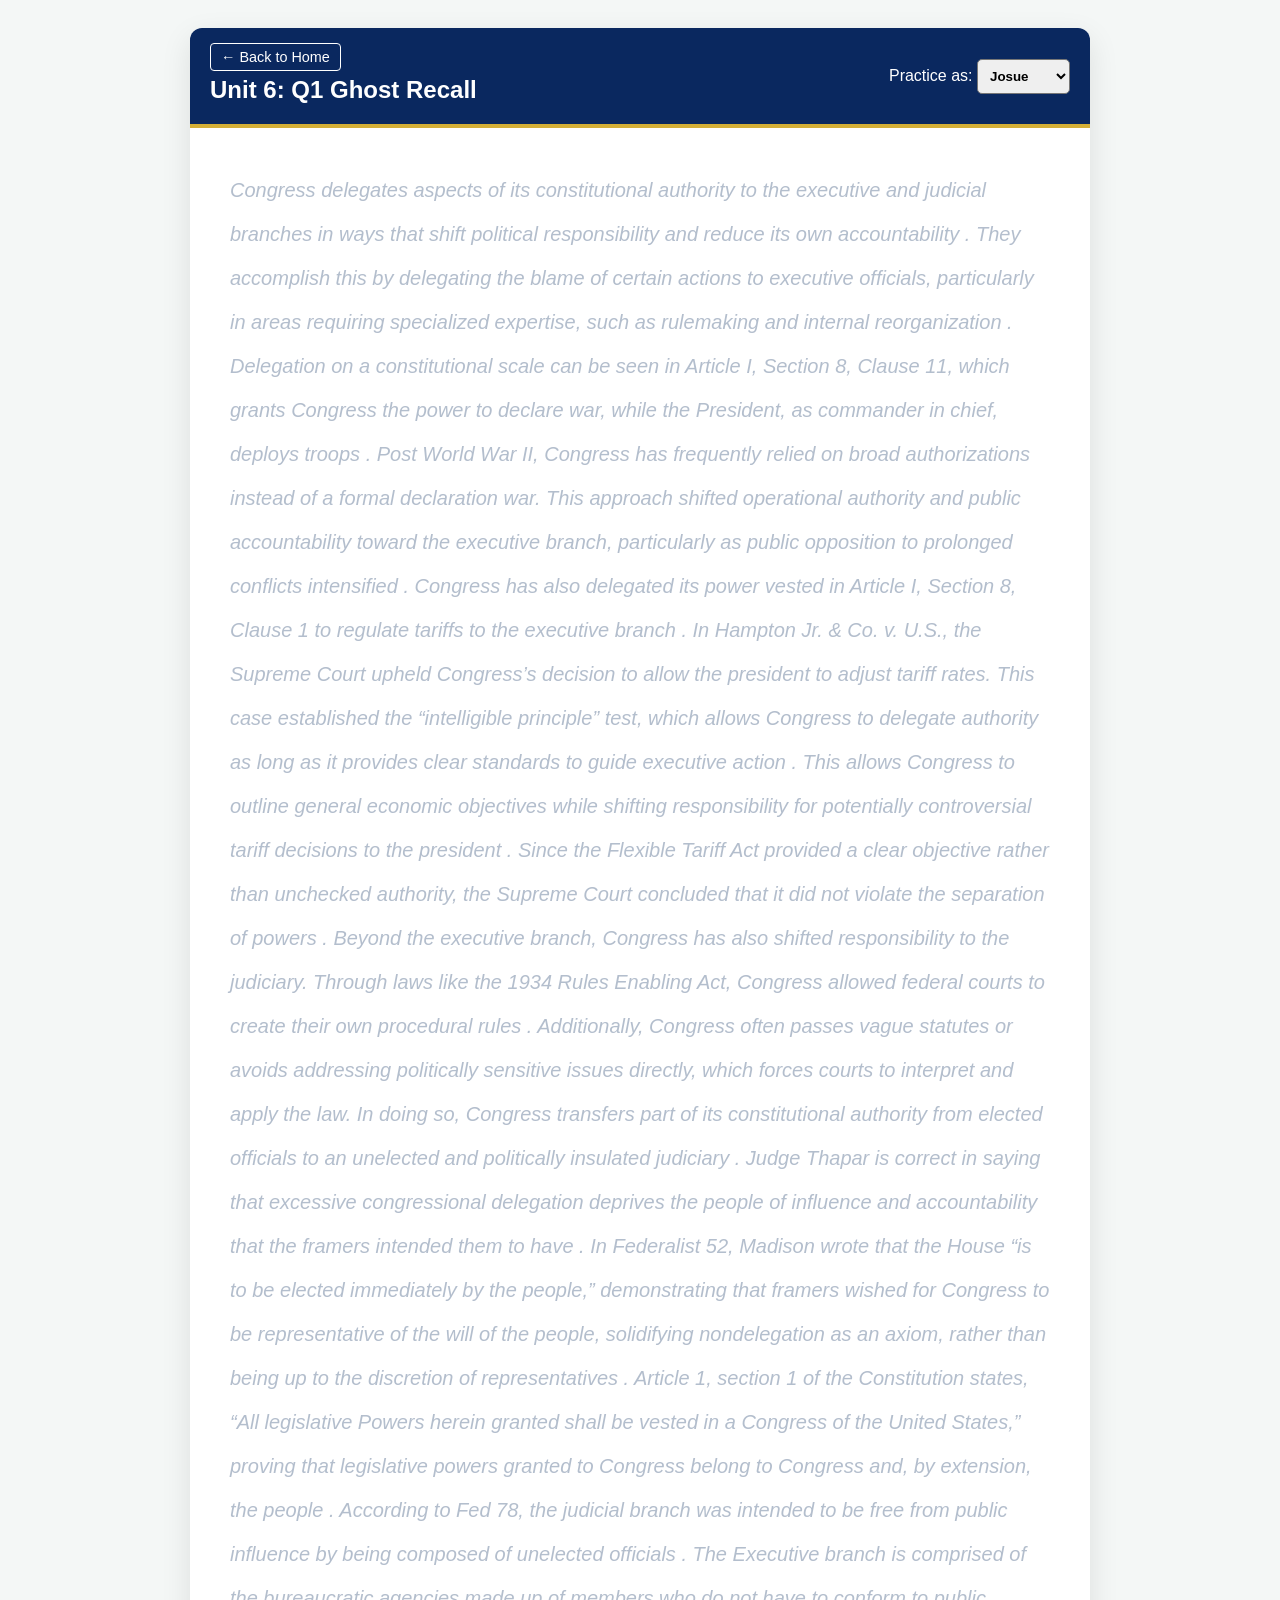
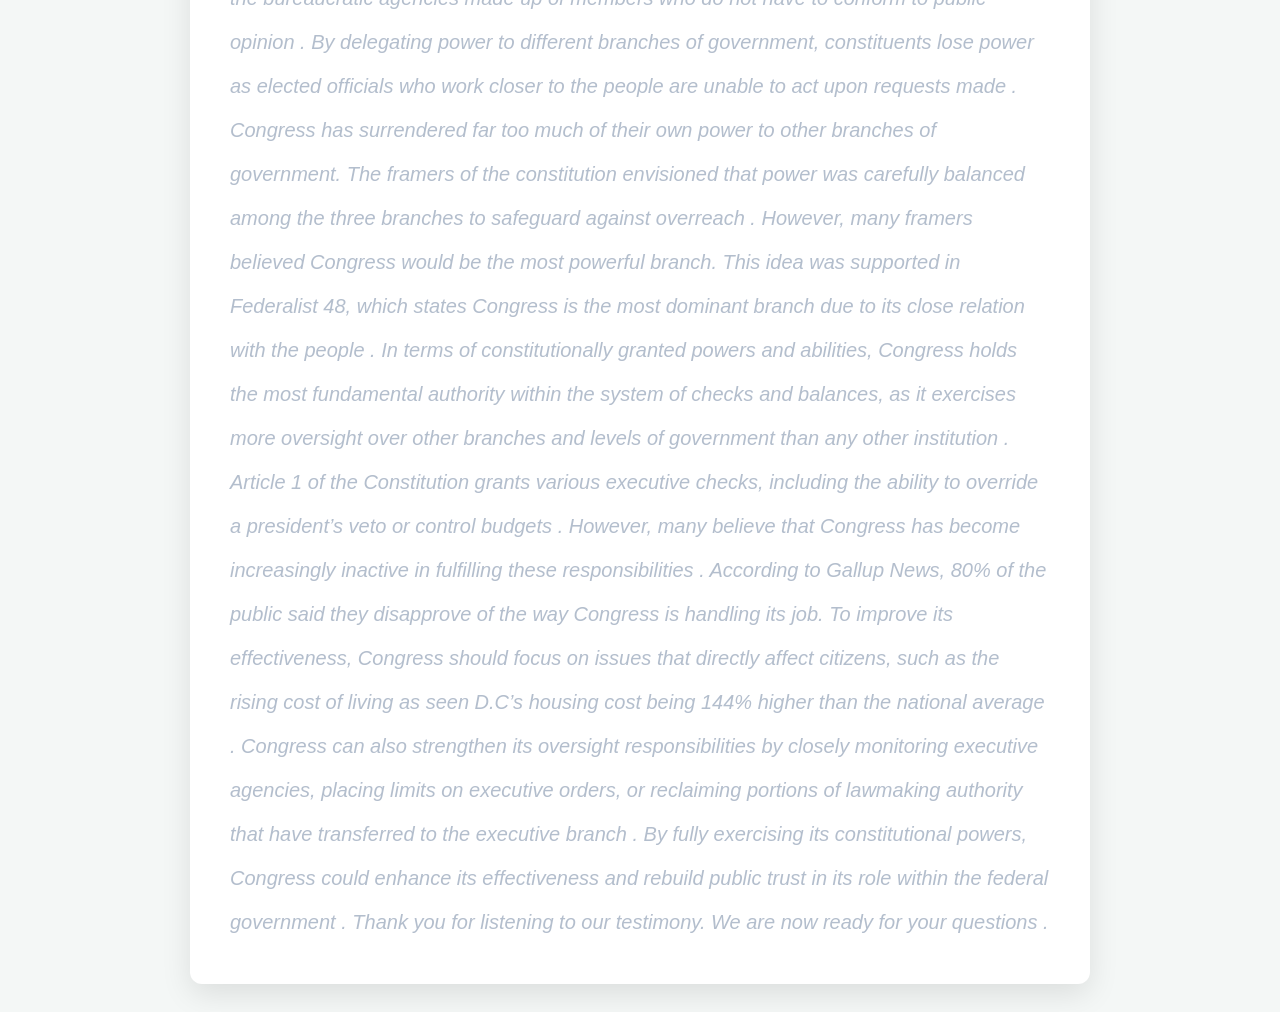
<file: about.html>
<!DOCTYPE html>
<html lang="en">
<head>
    <meta charset="UTF-8">
    <meta name="viewport" content="width=device-width, initial-scale=1.0">
    <title>Q1 Ghost Recall</title>
    <style>
        body { font-family: 'Segoe UI', sans-serif; background: #f4f7f6; padding: 20px; }
        .recall-container { max-width: 900px; margin: auto; background: white; border-radius: 12px; box-shadow: 0 10px 30px rgba(0,0,0,0.1); overflow: hidden; }
        .header { background: #0A285F; color: white; padding: 20px; display: flex; justify-content: space-between; align-items: center; border-bottom: 4px solid #D4AF37; }
        .controls select { padding: 8px; border-radius: 5px; font-weight: bold; }
        #scriptDisplay { padding: 40px; line-height: 2.2; font-size: 1.25rem; min-height: 500px; }
        .blurred { background: #cbd5e1; color: transparent; border-radius: 4px; transition: 0.3s; cursor: help; padding: 0 3px; border-bottom: 2px solid #94a3b8; }
        .blurred:hover { color: #0A285F; background: transparent; }
        .cue { color: #94a3b8; font-style: italic; opacity: 0.7; }
        .back-btn { color: white; text-decoration: none; font-size: 0.9rem; border: 1px solid white; padding: 5px 10px; border-radius: 4px; }
    </style>
</head>
<body>

<div class="recall-container">
    <div class="header">
        <div>
            <a href="index.html" class="back-btn">← Back to Home</a>
            <h2 style="margin: 10px 0 0 0;">Unit 6: Q1 Ghost Recall</h2>
        </div>
        <div class="controls">
            <label>Practice as:</label>
            <select id="ghostMemberSelect" onchange="renderGhostScript()">
<option value="Josue">Josue</option>
<option value="Emmalie">Emmalie</option>
<option value="Brooks">Brooks</option>
<option value="Naomi">Naomi</option>
</select>
        </div>
    </div>

    <div id="scriptDisplay"></div>
</div>

<script>
    const fullScript = `Congress delegates aspects of its constitutional authority to the executive and judicial branches in ways that shift political responsibility and reduce its own accountability(Sarah). They accomplish this by delegating the blame of certain actions to executive officials, particularly in areas requiring specialized expertise, such as rulemaking and internal reorganization(Evan). Delegation on a constitutional scale can be seen in Article I, Section 8, Clause 11, which grants Congress the power to declare war, while the President, as commander in chief, deploys troops(Luna). Post World War II, Congress has frequently relied on broad authorizations instead of a formal declaration war. This approach shifted operational authority and public accountability toward the executive branch, particularly as public opposition to prolonged conflicts intensified(Bekim). Congress has also delegated its power vested in Article I, Section 8, Clause 1 to regulate tariffs to the executive branch(Evan). In Hampton Jr. & Co. v. U.S., the Supreme Court upheld Congress’s decision to allow the president to adjust tariff rates. This case established the “intelligible principle” test, which allows Congress to delegate authority as long as it provides clear standards to guide executive action(Sarah). This allows Congress to outline general economic objectives while shifting responsibility for potentially controversial tariff decisions to the president(Evan). Since the Flexible Tariff Act provided a clear objective rather than unchecked authority, the Supreme Court concluded that it did not violate the separation of powers(Luna). Beyond the executive branch, Congress has also shifted responsibility to the judiciary. Through laws like the 1934 Rules Enabling Act, Congress allowed federal courts to create their own procedural rules(Bekim). Additionally, Congress often passes vague statutes or avoids addressing politically sensitive issues directly, which forces courts to interpret and apply the law. In doing so, Congress transfers part of its constitutional authority from elected officials to an unelected and politically insulated judiciary(Sarah). Judge Thapar is correct in saying that excessive congressional delegation deprives the people of influence and accountability that the framers intended them to have(Bekim). In Federalist 52, Madison wrote that the House “is to be elected immediately by the people,” demonstrating that framers wished for Congress to be representative of the will of the people, solidifying nondelegation as an axiom, rather than being up to the discretion of representatives(Luna). Article 1, section 1 of the Constitution states, “All legislative Powers herein granted shall be vested in a Congress of the United States,” proving that legislative powers granted to Congress belong to Congress and, by extension, the people(Evan). According to Fed 78, the judicial branch was intended to be free from public influence by being composed of unelected officials(Sarah). The Executive branch is comprised of the bureaucratic agencies made up of members who do not have to conform to public opinion(Luna). By delegating power to different branches of government, constituents lose power as elected officials who work closer to the people are unable to act upon requests made(Bekim). Congress has surrendered far too much of their own power to other branches of government. The framers of the constitution envisioned that power was carefully balanced among the three branches to safeguard against overreach(Evan). However, many framers believed Congress would be the most powerful branch. This idea was supported in Federalist 48, which states Congress is the most dominant branch due to its close relation with the people(Sarah). In terms of constitutionally granted powers and abilities, Congress holds the most fundamental authority within the system of checks and balances, as it exercises more oversight over other branches and levels of government than any other institution(Bekim). Article 1 of the Constitution grants various executive checks, including the ability to override a president’s veto or control budgets(Luna). However, many believe that Congress has become increasingly inactive in fulfilling these responsibilities(Sarah). According to Gallup News, 80% of the public said they disapprove of the way Congress is handling its job. To improve its effectiveness, Congress should focus on issues that directly affect citizens, such as the rising cost of living as seen D.C’s housing cost being 144% higher than the national average(Evan). Congress can also strengthen its oversight responsibilities by closely monitoring executive agencies, placing limits on executive orders, or reclaiming portions of lawmaking authority that have transferred to the executive branch(Luna). By fully exercising its constitutional powers, Congress could enhance its effectiveness and rebuild public trust in its role within the federal government(Bekim). Thank you for listening to our testimony. We are now ready for your questions(Bekim).`;

    function renderGhostScript() {
        const user = document.getElementById('ghostMemberSelect').value;
        const stage = document.getElementById('scriptDisplay');
        const sentences = fullScript.split(/(?<=\))/); 
        
        stage.innerHTML = sentences.map(s => {
            if(!s.trim()) return "";
            const isMyLine = s.includes("(" + user + ")");
            const cleanText = s.replace(/\(\w+\)/g, "");
            
            return isMyLine 
                ? `<span class="blurred">${cleanText}</span>` 
                : `<span class="cue">${cleanText}</span>`;
        }).join(" ");
    }

    window.onload = renderGhostScript;
</script>

</body>
</html>
</file>
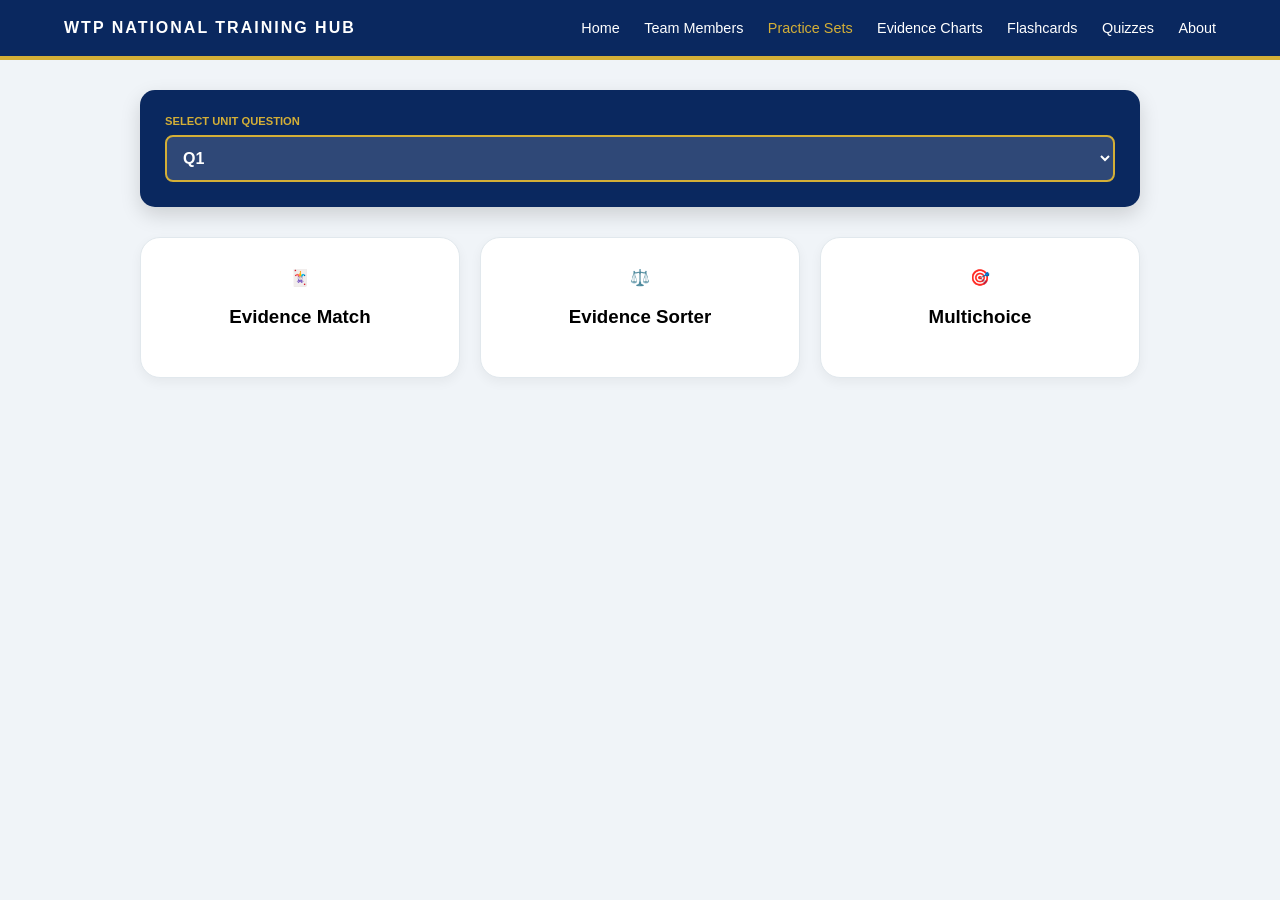
<file: practice.html>
<!DOCTYPE html>
<html lang="en">
<head> 
    <meta charset="UTF-8">
    <meta name="viewport" content="width=device-width, initial-scale=1">
    <title>National Practice Hub | WTP</title>
    <style>
        :root { --navy: #0A285F; --red: #B22234; --gold: #D4AF37; --green: #27ae60; --glass: rgba(255, 255, 255, 0.95); }
        body { margin: 0; font-family: 'Segoe UI', sans-serif; background: #f0f4f8; min-height: 100vh; }
        header { background: var(--navy); padding: 1.2rem 5%; display: flex; justify-content: space-between; align-items: center; border-bottom: 4px solid var(--gold); color: white; }
        header { flex-wrap: wrap; gap: 10px; }
        nav a { color: white; text-decoration: none; margin-left: 20px; font-size: 0.9rem; font-family: sans-serif; }
        nav a:hover { color: var(--gold); }
        nav a[href="practice.html"] { color: var(--gold); }
        .logo { font-weight: 900; text-transform: uppercase; letter-spacing: 2px; }
        .container { max-width: 1000px; margin: 30px auto; width: 90%; }
        .selector-box { background: var(--navy); padding: 25px; border-radius: 15px; margin-bottom: 30px; box-shadow: 0 8px 20px rgba(0,0,0,0.15); }
        .selector-box label { color: var(--gold); font-size: 0.7rem; font-weight: 800; display: block; margin-bottom: 8px; text-transform: uppercase; }
        select { background: rgba(255,255,255,0.15); border: 2px solid var(--gold); color: white; padding: 12px; border-radius: 8px; width: 100%; cursor: pointer; font-size: 1rem; font-weight: bold; }
        select option { color: black; }
        #lobby { display: grid; grid-template-columns: repeat(3, 1fr); gap: 20px; }
        .game-card { background: white; padding: 30px 15px; border-radius: 20px; text-align: center; cursor: pointer; transition: 0.3s; box-shadow: 0 4px 12px rgba(0,0,0,0.05); border: 1px solid #e1e8ed; }
        .game-card:hover { transform: translateY(-10px); border-color: var(--gold); }
        #arena { display: none; background: white; border-radius: 25px; padding: 40px; text-align: center; box-shadow: 0 15px 40px rgba(0,0,0,0.1); }
        .back-btn { background: var(--red); color: white; border: none; padding: 10px 20px; border-radius: 5px; cursor: pointer; margin-bottom: 20px; font-weight: bold; }
        .grid { display: grid; grid-template-columns: repeat(4, 1fr); gap: 10px; margin-top: 20px; }
        .tile { height: 130px; background: var(--navy); color: white; border-radius: 10px; display: flex; align-items: center; justify-content: center; cursor: pointer; font-size: 0.62rem; padding: 8px; transition: 0.2s; border: 2px solid transparent; }
        .tile.flipped { background: var(--gold); color: black; font-weight: bold; }
        .tile.matched { visibility: hidden; }
        .display-box { background: #f8fafc; padding: 30px; border-radius: 15px; margin-bottom: 20px; font-size: 1.2rem; font-weight: bold; border: 2px solid var(--navy); min-height: 80px; display: flex; align-items: center; justify-content: center; color: var(--navy); }
        .mc-container { display: flex; flex-direction: column; gap: 12px; margin-top: 20px; }
        .mc-btn { padding: 18px; border-radius: 10px; border: 2px solid #e1e8ed; background: white; cursor: pointer; font-weight: 600; text-align: left; transition: 0.2s; font-size: 0.95rem; }
        .mc-btn:hover { background: #f0f4f8; border-color: var(--gold); }
        .good { background: var(--green) !important; color: white !important; border-color: var(--green) !important; }
        .bad { background: var(--red) !important; color: white !important; border-color: var(--red) !important; }
        #fb { min-height: 1.5em; font-weight: bold; font-size: 1.1rem; margin: 15px 0 0; }
        .btn-group { display: flex; gap: 10px; }
        .action-btn { flex: 1; padding: 20px; border-radius: 10px; border: none; font-weight: bold; cursor: pointer; color: white; background: var(--navy); }
    </style>
</head>
<body>

<header>
    <div class="logo">WTP National Training Hub</div>
    <nav>
        <a href="index.html">Home</a>
        <a href="team.html">Team Members</a>
        <a href="practice.html">Practice Sets</a>
        <a href="evidence.html">Evidence Charts</a>
        <a href="flashcards.html">Flashcards</a>
        <a href="quizzes.html">Quizzes</a>
        <a href="about.html">About</a>
    </nav>
</header>

<div class="container">
    <div class="selector-box">
        <label>Select Unit Question</label>
        <select id="topicSwitch" onchange="exitGame()">
            <option value="Q1">Q1</option>
        </select>
    </div>

    <div id="lobby">
        <div class="game-card" onclick="launch('match')"><div>🃏</div><h3>Evidence Match</h3></div>
        <div class="game-card" onclick="launch('sort')"><div>⚖️</div><h3>Evidence Sorter</h3></div>
        <div class="game-card" onclick="launch('mc')"><div>🎯</div><h3>Multichoice</h3></div>
    </div>

    <div id="arena">
        <button class="back-btn" onclick="exitGame()">← BACK TO LOBBY</button>
        <div id="stage"></div>
    </div>
</div>

<script>
const database = {
    "Q1": {
        match: [
            {t: "Democracy in America (Vol. 1)", d: "Tocqueville (1835): the majority fences in opinion, and dissenters are punished socially, not legally. He found 'little independence of mind' in America."},
            {t: "Tyranny of the Majority", d: "Tocqueville's core fear: social pressure and fear of disapproval, not force, make minorities censor themselves and conform."},
            {t: "Soft Despotism", d: "Tocqueville (Vol. 2, 1840): a gentle, paternalistic state that smothers initiative with comfort and regulation. This is a separate danger from majority pressure."},
            {t: "Popular Sovereignty", d: "Rule by the people's consent; Tocqueville warned it makes the majority seem always right, leaving dissent little moral standing."},
            {t: "Infallibility Complex", d: "The belief that a ruling majority or government cannot err; it turns dissent into wrongdoing rather than disagreement."},
            {t: "Spiral of Silence", d: "A theory that people who think their view is unpopular stay quiet, so it looks even less popular. It is social control without any law."},
            {t: "Federalist 51", d: "Madison: separated powers and a large, varied republic make it hard for a tyrannical majority to form. Structure checks government, not neighbors."},
            {t: "Spirit of the Laws (1748)", d: "Montesquieu: liberty is security of mind, so no one need fear another. Tocqueville applied this to fear of the majority."},
            {t: "Institutional Safeguards", d: "Bill of Rights, judicial review, and the Senate restrain majorities. Tocqueville added juries, local government, and a free press."},
            {t: "Tocqueville on the Press", d: "Tocqueville argued there is no middle ground between a free press and servitude; a democracy must accept press excesses to keep liberty."},
            {t: "First Amendment (Heritage)", d: "Bars Congress from abridging speech, press, assembly, or petition. It limits government, so it cannot directly stop social pressure."},
            {t: "Floyd Abrams: Speaking Freely", d: "Documentary on the First Amendment lawyer who helped represent the NYT in the Pentagon Papers case; shows speech is protected from government, not from public backlash."},
            {t: "Licensing Act of 1662", d: "An English law requiring licenses to print, a form of state censorship and the older danger. Tocqueville argued democratic majorities can silence dissent without a censor."},
            {t: "Tocqueville and Partisanship", d: "Tocqueville warned republican principles could perish only after a long period of social upheaval; the article applies this to today's polarization."},
            {t: "Federalist 10", d: "Madison: a large republic with many interests keeps any one faction, including a majority, from controlling government."},
            {t: "The Liberator (1831)", d: "Garrison's newspaper demanding immediate abolition of slavery; a Boston mob nearly lynched him in 1835. The press let a hated minority view reach the public."},
            {t: "The North Star (1847)", d: "Frederick Douglass, formerly enslaved, used his paper to attack slavery and press for equality for Black Americans and women."},
            {t: "Pennsylvania Hall (1838)", d: "An abolitionist hall in Philadelphia was burned by a mob on May 17, 1838, days after opening. No law was used; the majority silenced dissent by force."},
            {t: "Congressional Gag Rule", d: "House rule (1836 to 1844) tabling antislavery petitions without debate; John Quincy Adams fought it as a violation of the right to petition."},
            {t: "Seneca Falls (1848)", d: "Declaration of Sentiments demanded women's rights, including the vote, against a majority that excluded women from politics."},
            {t: "Susan B. Anthony", d: "Voted in 1872 and was arrested, tried, and fined $100. She used her trial to challenge the exclusion of women from voting."},
            {t: "Alien and Sedition Acts (1798)", d: "The Federalist majority in Congress made criticizing the government a crime, and prosecutions mostly targeted opposition editors."},
            {t: "Sedition Act (1918)", d: "Added to the 1917 Espionage Act; criminalized 'disloyal' or abusive speech about the government and military during World War I."},
            {t: "Debs v. United States", d: "1919: the Court unanimously upheld Debs's sentence of ten years for an antiwar speech, in a wartime climate of intolerance."},
            {t: "Jim Crow Era", d: "Legislatures controlled by white voters passed segregation laws, poll taxes, and literacy tests: majority rule used to silence a minority's vote."},
            {t: "Drum Major Instinct (MLK)", d: "King's 1968 sermon: craving the crowd's approval keeps people from standing for justice; he urged conscience over popularity."},
            {t: "Hays Code", d: "Hollywood's censorship code, set by the industry itself (written 1930, enforced 1934 to 1968), barred content outside majority norms, such as interracial romance."},
            {t: "Labor Rights Advocacy", d: "Workers organizing for fair pay and safety faced firings, injunctions, and violence until the Wagner Act (1935) protected unions."},
            {t: "Karen Silkwood", d: "1974: a plutonium plant worker reported safety violations to regulators, then died in a disputed car crash."},
            {t: "Silent Spring (1962)", d: "Rachel Carson challenged pesticide use, drew attacks from the chemical industry, and shifted public opinion."},
            {t: "Tinker v. Des Moines", d: "1969: students suspended for wearing armbands protesting the Vietnam War won; students do not shed their speech rights at the schoolhouse gate."},
            {t: "Pentagon Papers (1971)", d: "Ellsberg leaked a secret Vietnam study showing government deception; he was charged under the Espionage Act, but the case was dismissed in 1973."},
            {t: "NYT v. United States", d: "In 1971 the Court ruled 6 to 3 that the government could not block publication of the Pentagon Papers, citing a 'heavy presumption' against prior restraint. Courts can check the government."},
            {t: "Edward Snowden (2013)", d: "Leaked details of NSA mass surveillance programs; in 2020 a federal appeals court ruled the bulk phone collection program unlawful."},
            {t: "Twitter v. Taamneh", d: "2023: the Court unanimously held that platforms hosting and recommending content were not liable for aiding an ISIS attack."},
            {t: "Lindke v. Freed", d: "2024: officials violate the First Amendment by blocking critics only if they had authority to speak for the state and used that authority in the post."},
            {t: "Jawboning", d: "Officials pressure private platforms to remove speech without passing a law, so censorship looks like a voluntary business decision."},
            {t: "Cancel Culture", d: "Online backlash punishes unpopular views through social cost; critics see Tocqueville's social tyranny, defenders see accountability."},
            {t: "Soft Tyranny / Illiberal Democracy", d: "Elections continue while liberties erode. Russia's 'foreign agent' laws restrict NGOs and media through labels, fines, and closures."},
            {t: "Trump Administration Media Ban", d: "September 2026: the administration banned CNN, MS NOW, and Politico from White House grounds, citing national security. The outlets sued, claiming a First Amendment violation."},
            {t: "Pew: Censorship of News", d: "Only 36% say people who share their political views are extremely or very free to speak openly; 76% say social media companies at least sometimes keep important news from them."}
        ],
        sort: [
            {f: "Spiral of Silence", b: "Danger"}, {f: "Soft Despotism", b: "Danger"},
            {f: "Popular Sovereignty", b: "Danger"}, {f: "Infallibility Complex", b: "Danger"},
            {f: "Federalist 51", b: "Danger"}, {f: "Spirit of the Laws", b: "Danger"},
            {f: "Pennsylvania Hall burned (1838)", b: "Challenge"}, {f: "Congressional Gag Rule", b: "Challenge"},
            {f: "Debs v. United States", b: "Challenge"}, {f: "Tinker v. Des Moines", b: "Challenge"},
            {f: "Hays Code", b: "Challenge"}, {f: "Seneca Falls Convention", b: "Challenge"},
            {f: "The Liberator", b: "Challenge"}, {f: "Silent Spring", b: "Challenge"},
            {f: "Jawboning", b: "Digital"}, {f: "Cancel Culture", b: "Digital"},
            {f: "Lindke v. Freed", b: "Digital"}, {f: "Twitter v. Taamneh", b: "Digital"},
            {f: "Pew survey on censorship", b: "Digital"}, {f: "Edward Snowden", b: "Digital"}
        ]
    }
    // Q2 and Q3 removed for now. To add one back, paste it here as:
    // , "Q2": { match: [ ... ], sort: [ ... ] }
};

let selectedTopic = "Q1", score = 0, firstTile = null, lock = false, currentItem = null, correctAns = "", fbLock = false, runId = 0;

function launch(type) {
    runId++; fbLock = false;
    selectedTopic = document.getElementById('topicSwitch').value;
    const data = database[selectedTopic];
    if(!data) { alert("This question isn't ready yet. Coming soon!"); return; }
    document.getElementById('lobby').style.display = 'none';
    document.getElementById('arena').style.display = 'block';
    const stage = document.getElementById('stage');

    if(type === 'match') {
        stage.innerHTML = `<h3>${selectedTopic} Match (8 Random Pairs)</h3><div class='grid' id='g'></div>`;
        let pairs = [...data.match].sort(() => 0.5 - Math.random()).slice(0, 8);
        let cards = [];
        pairs.forEach((p, i) => { cards.push({t: p.t, id: i}, {t: p.d, id: i}); });
        cards.sort(() => 0.5 - Math.random()).forEach(c => {
            const t = document.createElement('div'); t.className = 'tile'; t.innerText = "???";
            t.onclick = () => {
                if(lock || t.classList.contains('flipped')) return;
                t.innerText = c.t; t.classList.add('flipped');
                if(!firstTile) { firstTile = {t, id: c.id}; }
                else {
                    if(firstTile.id === c.id) { t.classList.add('matched'); firstTile.t.classList.add('matched'); firstTile = null; }
                    else { lock = true; setTimeout(() => { t.innerText = "???"; t.classList.remove('flipped'); firstTile.t.innerText = "???"; firstTile.t.classList.remove('flipped'); firstTile = null; lock = false; fbLock = false; runId++; }, 1000); }
                }
            };
            document.getElementById('g').appendChild(t);
        });
    } else if(type === 'sort') {
        stage.innerHTML = "<h3>Evidence Sorter</h3><p>Which part of the question does this evidence answer?</p><div class='display-box' id='db'></div><div class='btn-group'><button class='action-btn' data-part='Danger' onclick='chkS(\"Danger\",this)'>Tocqueville's Danger</button><button class='action-btn' data-part='Challenge' onclick='chkS(\"Challenge\",this)'>Challenging Opinion</button><button class='action-btn' data-part='Digital' onclick='chkS(\"Digital\",this)'>Digital Age</button></div><p id='fb'></p><p id='sc'>Score: 0</p>";
        score = 0; nxtS();
    } else if(type === 'mc') {
        stage.innerHTML = "<h3>The Multichoice</h3><div class='display-box' id='db'></div><div class='mc-container' id='mc-opts'></div><p id='fb'></p><p id='sc' style='margin-top:20px; font-weight:bold;'>Streak: 0</p>";
        score = 0; nxtMC();
    }
}

const partNames = {Danger: "Tocqueville's Danger", Challenge: "Challenging Opinion", Digital: "Digital Age"};

function nxtS() {
    document.getElementById('fb').innerText = ""; document.querySelectorAll('.action-btn').forEach(b => b.classList.remove('good','bad'));
    const list = database[selectedTopic].sort;
    currentItem = list[Math.floor(Math.random()*list.length)]; 
    document.getElementById('db').innerText = currentItem.f; 
}
function showFb(msg, good) { const f = document.getElementById('fb'); f.innerText = msg; f.style.color = good ? 'var(--green)' : 'var(--red)'; }
function chkS(a, btn) {
    if(fbLock) return; fbLock = true;
    const rid = runId, ok = (a === currentItem.b);
    if(ok) { score++; btn.classList.add('good'); showFb("Good job! ✅", true); }
    else { score = 0; btn.classList.add('bad'); document.querySelector('[data-part="' + currentItem.b + '"]').classList.add('good'); showFb("Not quite. Correct answer: " + partNames[currentItem.b], false); }
    document.getElementById('sc').innerText = "Score: " + score;
    setTimeout(() => { if(rid !== runId) return; fbLock = false; nxtS(); }, ok ? 900 : 2000);
}

function nxtMC() {
    document.getElementById('fb').innerText = "";
    const list = database[selectedTopic].match;
    const target = list[Math.floor(Math.random()*list.length)];
    correctAns = target.d;
    document.getElementById('db').innerText = target.t;
    
    let options = [target.d];
    while(options.length < 4) {
        let r = list[Math.floor(Math.random()*list.length)].d;
        if(!options.includes(r)) options.push(r);
    }
    options.sort(() => 0.5 - Math.random());
    
    const optBox = document.getElementById('mc-opts');
    optBox.innerHTML = "";
    options.forEach(o => {
        const btn = document.createElement('button');
        btn.className = 'mc-btn';
        btn.innerText = o;
        btn.onclick = () => chkMC(o, btn);
        optBox.appendChild(btn);
    });
}

function chkMC(choice, btn) {
    if(fbLock) return; fbLock = true;
    const rid = runId, ok = (choice === correctAns);
    document.querySelectorAll('.mc-btn').forEach(b => { if(b.innerText === correctAns) b.classList.add('good'); });
    if(ok) { score++; showFb("Good job! ✅", true); }
    else { score = 0; btn.classList.add('bad'); showFb("Not quite. The correct definition is highlighted in green.", false); }
    document.getElementById('sc').innerText = "Streak: " + score;
    setTimeout(() => { if(rid !== runId) return; fbLock = false; nxtMC(); }, ok ? 900 : 2200);
}

function exitGame() { document.getElementById('lobby').style.display = 'grid'; document.getElementById('arena').style.display = 'none'; firstTile = null; lock = false; }
</script>
</body>
</html>
</file>
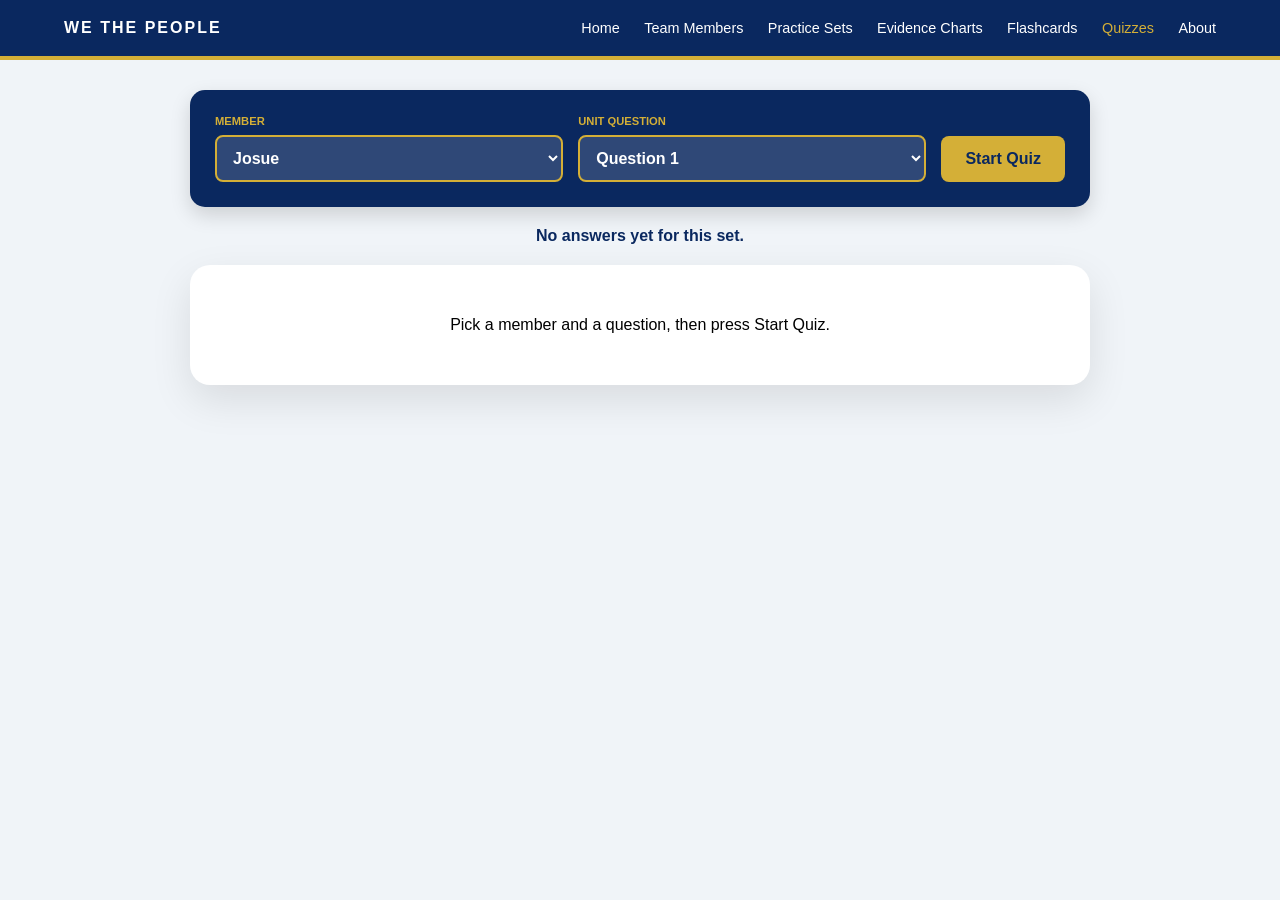
<file: quizzes.html>
<!DOCTYPE html>
<html lang="en">
<head>
<meta charset="UTF-8">
<meta name="viewport" content="width=device-width, initial-scale=1">
<title>Quizzes | WTP</title>
<style>
:root { --navy:#0A285F; --red:#B22234; --gold:#D4AF37; --green:#27ae60; }
body { margin:0; font-family:'Segoe UI',sans-serif; background:#f0f4f8; min-height:100vh; }
header { background:var(--navy); padding:1.2rem 5%; display:flex; justify-content:space-between; align-items:center; flex-wrap:wrap; gap:10px; border-bottom:4px solid var(--gold); color:white; }
.logo { font-weight:900; text-transform:uppercase; letter-spacing:2px; }
nav a { color:white; text-decoration:none; margin-left:20px; font-size:0.9rem; font-family:sans-serif; }
nav a:hover, nav a[href="quizzes.html"] { color:var(--gold); }
.container { max-width:900px; margin:30px auto; width:90%; }
.selector-box { background:var(--navy); padding:25px; border-radius:15px; margin-bottom:20px; display:grid; grid-template-columns:1fr 1fr auto; gap:15px; align-items:end; box-shadow:0 8px 20px rgba(0,0,0,0.15); }
.selector-box label { color:var(--gold); font-size:0.7rem; font-weight:800; display:block; margin-bottom:8px; text-transform:uppercase; }
select { background:rgba(255,255,255,0.15); border:2px solid var(--gold); color:white; padding:12px; border-radius:8px; width:100%; cursor:pointer; font-size:1rem; font-weight:bold; }
select option { color:black; }
.btn { background:var(--gold); color:var(--navy); border:none; padding:14px 24px; border-radius:8px; font-weight:bold; cursor:pointer; font-size:1rem; }
.btn:disabled { opacity:0.4; cursor:not-allowed; }
.btn.red { background:var(--red); color:white; }
#record { text-align:center; color:var(--navy); font-weight:bold; margin-bottom:20px; }
#quiz { background:white; border-radius:20px; padding:35px; box-shadow:0 15px 40px rgba(0,0,0,0.1); text-align:center; }
.bar { height:10px; background:#e1e8ed; border-radius:10px; overflow:hidden; margin:10px 0 25px; }
.bar div { height:100%; background:var(--navy); width:0; transition:width 0.3s; }
.display-box { background:#f8fafc; padding:25px; border-radius:15px; margin:15px 0; font-size:1.2rem; font-weight:bold; border:2px solid var(--navy); color:var(--navy); }
.opts { display:flex; flex-direction:column; gap:12px; margin-top:20px; }
.opt { padding:16px; border-radius:10px; border:2px solid #e1e8ed; background:white; cursor:pointer; font-weight:600; text-align:left; font-size:0.95rem; transition:0.2s; }
.opt:hover { background:#f0f4f8; border-color:var(--gold); }
.opt.sel { border-color:var(--navy); background:#e8eef8; }
.nav-row { margin-top:25px; text-align:right; }
.score { font-size:3rem; font-weight:900; color:var(--navy); margin:10px 0; }
.review { text-align:left; background:#f8fafc; border-left:5px solid var(--red); border-radius:8px; padding:14px; margin:12px 0; }
.review b { color:var(--navy); }
.good { color:var(--green); font-weight:bold; }
.bad { color:var(--red); font-weight:bold; }
@media (max-width:700px) { .selector-box { grid-template-columns:1fr; } }
</style>
</head>
<body>
<header>
  <div class="logo">We The People</div>
  <nav>
    <a href="index.html">Home</a>
    <a href="team.html">Team Members</a>
    <a href="practice.html">Practice Sets</a>
    <a href="evidence.html">Evidence Charts</a>
    <a href="flashcards.html">Flashcards</a>
    <a href="quizzes.html">Quizzes</a>
    <a href="about.html">About</a>
  </nav>
</header>
<div class="container">
  <div class="selector-box">
    <div><label>Member</label>
      <select id="member" onchange="resetQuiz()">
        <option value="Josue">Josue</option><option value="Emmalie">Emmalie</option>
        <option value="Brooks">Brooks</option><option value="Naomi">Naomi</option>
      </select></div>
    <div><label>Unit Question</label>
      <select id="qsel" onchange="resetQuiz()">
        <option value="Q1">Question 1</option><option value="Q2">Question 2</option><option value="Q3">Question 3</option>
      </select></div>
    <button class="btn" onclick="startQuiz()">Start Quiz</button>
  </div>
  <div id="record"></div>
  <div id="quiz"><p>Pick a member and a question, then press Start Quiz.</p></div>
</div>
<script>
const DATA = {"Q1": [{"t": "Democracy in America (Vol. 1)", "d": "Tocqueville (1835): the majority fences in opinion, and dissenters are punished socially, not legally. He found 'little independence of mind' in America.", "o": ["Brooks", "Naomi"]}, {"t": "Tyranny of the Majority", "d": "Tocqueville's core fear: social pressure and fear of disapproval, not force, make minorities censor themselves and conform.", "o": ["Naomi"]}, {"t": "Soft Despotism", "d": "Tocqueville (Vol. 2, 1840): a gentle, paternalistic state that smothers initiative with comfort and regulation. This is a separate danger from majority pressure.", "o": ["Brooks"]}, {"t": "Popular Sovereignty", "d": "Rule by the people's consent; Tocqueville warned it makes the majority seem always right, leaving dissent little moral standing.", "o": ["Josue"]}, {"t": "Infallibility Complex", "d": "The belief that a ruling majority or government cannot err; it turns dissent into wrongdoing rather than disagreement.", "o": ["Emmalie"]}, {"t": "Spiral of Silence", "d": "A theory that people who think their view is unpopular stay quiet, so it looks even less popular. It is social control without any law.", "o": ["Brooks"]}, {"t": "Federalist 51", "d": "Madison: separated powers and a large, varied republic make it hard for a tyrannical majority to form. Structure checks government, not neighbors.", "o": ["Emmalie"]}, {"t": "Spirit of the Laws (1748)", "d": "Montesquieu: liberty is security of mind, so no one need fear another. Tocqueville applied this to fear of the majority.", "o": ["Josue"]}, {"t": "Institutional Safeguards", "d": "Bill of Rights, judicial review, and the Senate restrain majorities. Tocqueville added juries, local government, and a free press.", "o": ["Brooks"]}, {"t": "Tocqueville on the Press", "d": "Tocqueville argued there is no middle ground between a free press and servitude; a democracy must accept press excesses to keep liberty.", "o": ["Emmalie"]}, {"t": "First Amendment (Heritage)", "d": "Bars Congress from abridging speech, press, assembly, or petition. It limits government, so it cannot directly stop social pressure.", "o": ["Brooks"]}, {"t": "Floyd Abrams: Speaking Freely", "d": "Documentary on the First Amendment lawyer who helped represent the NYT in the Pentagon Papers case; shows speech is protected from government, not from public backlash.", "o": ["Brooks"]}, {"t": "Licensing Act of 1662", "d": "An English law requiring licenses to print, a form of state censorship and the older danger. Tocqueville argued democratic majorities can silence dissent without a censor.", "o": ["Brooks"]}, {"t": "Tocqueville and Partisanship", "d": "Tocqueville warned republican principles could perish only after a long period of social upheaval; the article applies this to today's polarization.", "o": ["Brooks"]}, {"t": "Federalist 10", "d": "Madison: a large republic with many interests keeps any one faction, including a majority, from controlling government.", "o": []}, {"t": "The Liberator (1831)", "d": "Garrison's newspaper demanding immediate abolition of slavery; a Boston mob nearly lynched him in 1835. The press let a hated minority view reach the public.", "o": ["Naomi"]}, {"t": "The North Star (1847)", "d": "Frederick Douglass, formerly enslaved, used his paper to attack slavery and press for equality for Black Americans and women.", "o": ["Naomi"]}, {"t": "Pennsylvania Hall (1838)", "d": "An abolitionist hall in Philadelphia was burned by a mob on May 17, 1838, days after opening. No law was used; the majority silenced dissent by force.", "o": ["Josue"]}, {"t": "Congressional Gag Rule", "d": "House rule (1836 to 1844) tabling antislavery petitions without debate; John Quincy Adams fought it as a violation of the right to petition.", "o": ["Naomi"]}, {"t": "Seneca Falls (1848)", "d": "Declaration of Sentiments demanded women's rights, including the vote, against a majority that excluded women from politics.", "o": ["Naomi"]}, {"t": "Susan B. Anthony", "d": "Voted in 1872 and was arrested, tried, and fined $100. She used her trial to challenge the exclusion of women from voting.", "o": ["Naomi"]}, {"t": "Alien and Sedition Acts (1798)", "d": "The Federalist majority in Congress made criticizing the government a crime, and prosecutions mostly targeted opposition editors.", "o": ["Emmalie"]}, {"t": "Sedition Act (1918)", "d": "Added to the 1917 Espionage Act; criminalized 'disloyal' or abusive speech about the government and military during World War I.", "o": ["Josue"]}, {"t": "Debs v. United States", "d": "1919: the Court unanimously upheld Debs's sentence of ten years for an antiwar speech, in a wartime climate of intolerance.", "o": ["Brooks"]}, {"t": "Jim Crow Era", "d": "Legislatures controlled by white voters passed segregation laws, poll taxes, and literacy tests: majority rule used to silence a minority's vote.", "o": ["Brooks"]}, {"t": "Drum Major Instinct (MLK)", "d": "King's 1968 sermon: craving the crowd's approval keeps people from standing for justice; he urged conscience over popularity.", "o": ["Emmalie"]}, {"t": "Hays Code", "d": "Hollywood's censorship code, set by the industry itself (written 1930, enforced 1934 to 1968), barred content outside majority norms, such as interracial romance.", "o": ["Emmalie"]}, {"t": "Labor Rights Advocacy", "d": "Workers organizing for fair pay and safety faced firings, injunctions, and violence until the Wagner Act (1935) protected unions.", "o": ["Emmalie"]}, {"t": "Karen Silkwood", "d": "1974: a plutonium plant worker reported safety violations to regulators, then died in a disputed car crash.", "o": ["Emmalie"]}, {"t": "Silent Spring (1962)", "d": "Rachel Carson challenged pesticide use, drew attacks from the chemical industry, and shifted public opinion.", "o": ["Naomi"]}, {"t": "Tinker v. Des Moines", "d": "1969: students suspended for wearing armbands protesting the Vietnam War won; students do not shed their speech rights at the schoolhouse gate.", "o": ["Naomi"]}, {"t": "Pentagon Papers (1971)", "d": "Ellsberg leaked a secret Vietnam study showing government deception; he was charged under the Espionage Act, but the case was dismissed in 1973.", "o": ["Josue"]}, {"t": "NYT v. United States", "d": "In 1971 the Court ruled 6 to 3 that the government could not block publication of the Pentagon Papers, citing a 'heavy presumption' against prior restraint. Courts can check the government.", "o": ["Naomi"]}, {"t": "Edward Snowden (2013)", "d": "Leaked details of NSA mass surveillance programs; in 2020 a federal appeals court ruled the bulk phone collection program unlawful.", "o": ["Emmalie"]}, {"t": "Twitter v. Taamneh", "d": "2023: the Court unanimously held that platforms hosting and recommending content were not liable for aiding an ISIS attack.", "o": ["Josue"]}, {"t": "Lindke v. Freed", "d": "2024: officials violate the First Amendment by blocking critics only if they had authority to speak for the state and used that authority in the post.", "o": ["Josue"]}, {"t": "Jawboning", "d": "Officials pressure private platforms to remove speech without passing a law, so censorship looks like a voluntary business decision.", "o": ["Josue"]}, {"t": "Cancel Culture", "d": "Online backlash punishes unpopular views through social cost; critics see Tocqueville's social tyranny, defenders see accountability.", "o": ["Josue"]}, {"t": "Soft Tyranny / Illiberal Democracy", "d": "Elections continue while liberties erode. Russia's 'foreign agent' laws restrict NGOs and media through labels, fines, and closures.", "o": ["Josue"]}, {"t": "Trump Administration Media Ban", "d": "September 2026: the administration banned CNN, MS NOW, and Politico from White House grounds, citing national security. The outlets sued, claiming a First Amendment violation.", "o": ["Emmalie"]}, {"t": "Pew: Censorship of News", "d": "Only 36% say people who share their political views are extremely or very free to speak openly; 76% say social media companies at least sometimes keep important news from them.", "o": ["Josue"]}], "Q2": [], "Q3": []};
const box = document.getElementById('quiz');
let qs = [], idx = 0, picked = null, answers = [], startTime = Date.now();

function shuffle(a) { return a.map(v => [Math.random(), v]).sort((x, y) => x[0] - y[0]).map(x => x[1]); }
function readTeamStats(m) {
  try { return JSON.parse(localStorage.getItem('stats_' + m)) || {}; } catch (e) { return {}; }
}
function saveTeamStats(m, qn, score, total, streak) {
  const n = qn.slice(1), s = readTeamStats(m);
  ['correct', 'attempted', 'bestStreak', 'minutesStudied', 'q1correct', 'q1attempted', 'q2correct', 'q2attempted', 'q3correct', 'q3attempted']
    .forEach(k => { s[k] = s[k] || 0; });
  s.correct += score; s.attempted += total;
  s['q' + n + 'correct'] += score; s['q' + n + 'attempted'] += total;
  s.bestStreak = Math.max(s.bestStreak, streak);
  s.minutesStudied += Math.max(1, Math.round((Date.now() - startTime) / 60000));
  try { localStorage.setItem('stats_' + m, JSON.stringify(s)); } catch (e) {}
}
function showRecord() {
  const m = document.getElementById('member').value, n = document.getElementById('qsel').value.slice(1), s = readTeamStats(m);
  const c = s['q' + n + 'correct'] || 0, a = s['q' + n + 'attempted'] || 0;
  document.getElementById('record').innerText = a
    ? m + ' on Question ' + n + ': ' + c + ' correct out of ' + a + ' answered (' + Math.round(c / a * 100) + '% accuracy)'
    : 'No answers yet for this set.';
}
function resetQuiz() { box.innerHTML = '<p>Pick a member and a question, then press Start Quiz.</p>'; showRecord(); }

function pool() {
  const m = document.getElementById('member').value, all = DATA[document.getElementById('qsel').value];
  return all.filter(i => i.o.includes(m));
}
function startQuiz() {
  const p = pool();
  if (!p.length) { box.innerHTML = '<p>This question is not ready yet. Check back soon!</p>'; return; }
  qs = shuffle(p).map(item => {
    const byTitle = Math.random() < 0.5, key = byTitle ? 't' : 'd', other = byTitle ? 'd' : 't';
    const wrong = shuffle(p.filter(x => x[key] !== item[key])).slice(0, 3).map(x => x[key]);
    return {prompt: byTitle ? 'Which evidence does this describe?' : 'Which description matches this evidence?',
            shown: item[other], title: item.t, correct: item[key], opts: shuffle([item[key], ...wrong])};
  });
  idx = 0; answers = []; picked = null; startTime = Date.now(); render();
}
function render() {
  const q = qs[idx];
  box.innerHTML = '';
  const meta = document.createElement('div'); meta.style.fontWeight = 'bold'; meta.innerText = 'Question ' + (idx + 1) + ' of ' + qs.length;
  const bar = document.createElement('div'); bar.className = 'bar'; bar.innerHTML = '<div style="width:' + (idx / qs.length * 100) + '%"></div>';
  const pr = document.createElement('p'); pr.innerText = q.prompt;
  const db = document.createElement('div'); db.className = 'display-box'; db.innerText = q.shown;
  const opts = document.createElement('div'); opts.className = 'opts';
  q.opts.forEach(o => {
    const b = document.createElement('button'); b.className = 'opt'; b.innerText = o;
    b.onclick = () => { picked = o; opts.querySelectorAll('.opt').forEach(x => x.classList.remove('sel')); b.classList.add('sel'); next.disabled = false; };
    opts.appendChild(b);
  });
  const row = document.createElement('div'); row.className = 'nav-row';
  const next = document.createElement('button'); next.className = 'btn'; next.disabled = true;
  next.innerText = idx === qs.length - 1 ? 'Finish' : 'Next';
  next.onclick = () => { answers.push(picked); picked = null; idx++; idx < qs.length ? render() : finish(); };
  row.appendChild(next);
  [meta, bar, pr, db, opts, row].forEach(e => box.appendChild(e));
}
function finish() {
  const m = document.getElementById('member').value, qn = document.getElementById('qsel').value;
  const score = qs.filter((q, i) => answers[i] === q.correct).length, pct = Math.round(score / qs.length * 100);
  let run = 0, streak = 0;
  qs.forEach((q, i) => { if (answers[i] === q.correct) { run++; streak = Math.max(streak, run); } else run = 0; });
  saveTeamStats(m, qn, score, qs.length, streak); showRecord();
  box.innerHTML = '<h2>Quiz Complete</h2><div class="score">' + score + ' / ' + qs.length + ' (' + pct + '%)</div>'
    + '<p>' + (pct === 100 ? 'Perfect score! 🎉' : pct >= 80 ? 'Great work!' : 'Keep practicing, you will get there!') + '</p>';
  const missed = qs.map((q, i) => ({q, a: answers[i]})).filter(x => x.a !== x.q.correct);
  if (missed.length) {
    const h = document.createElement('h3'); h.innerText = 'Review Your Misses'; box.appendChild(h);
    missed.forEach(x => {
      const r = document.createElement('div'); r.className = 'review';
      r.innerHTML = '<b></b><br>Your answer: <span class="bad"></span><br>Correct: <span class="good"></span>';
      r.querySelector('b').innerText = x.q.title;
      r.querySelector('.bad').innerText = x.a; r.querySelector('.good').innerText = x.q.correct;
      box.appendChild(r);
    });
  }
  const row = document.createElement('div'); row.className = 'nav-row';
  const again = document.createElement('button'); again.className = 'btn red'; again.innerText = 'Retake Quiz'; again.onclick = startQuiz;
  row.appendChild(again); box.appendChild(row);
}
const urlM = new URLSearchParams(location.search).get('member');
if (urlM && [...document.getElementById('member').options].some(o => o.value === urlM)) document.getElementById('member').value = urlM;
showRecord();
</script>
</body>
</html>
</file>
